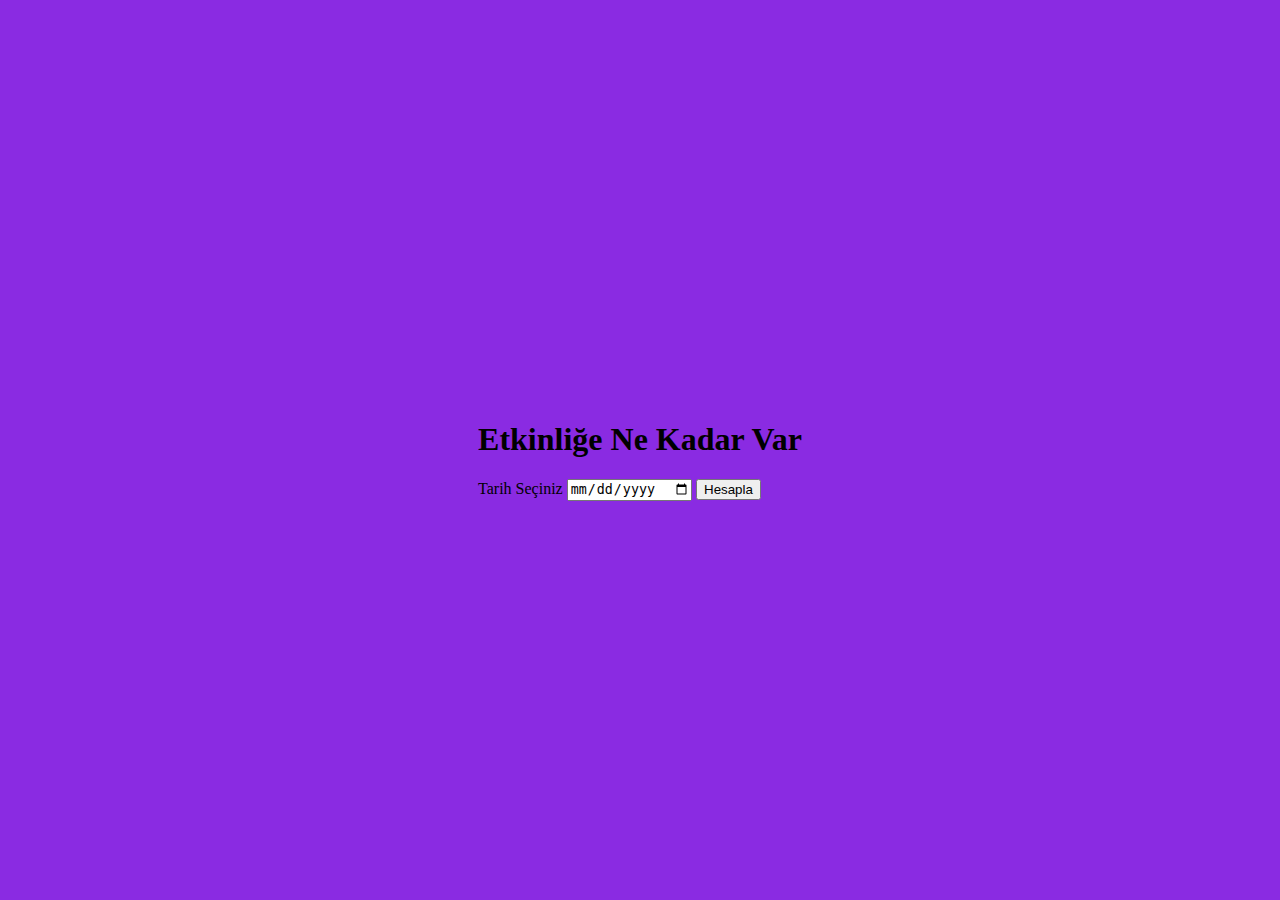
<file: Etkinliğe Ne Kadar Var/index.html>
<!DOCTYPE html>
<html lang="en">
<head>
    <meta charset="UTF-8">
    <meta name="viewport" content="width=device-width, initial-scale=1.0">
    <title>Etkinliğe Ne Kadar Var ?</title>
    <link rel="stylesheet" href="style.css">
</head>
<body>
    
    <div class="container">
        <div class="remainDiv" id="remainingDiv">
            <h1>Etkinliğe Ne Kadar Var</h1>
            <form class="form" id="remainingForm">
                <label>Tarih Seçiniz</label>
                <input type="date" id="date-picker" name="date">
                <button>Hesapla</button>
            </form>
        </div>

    </div>


    <script src="script.js"></script>
</body>
</html>
</file>
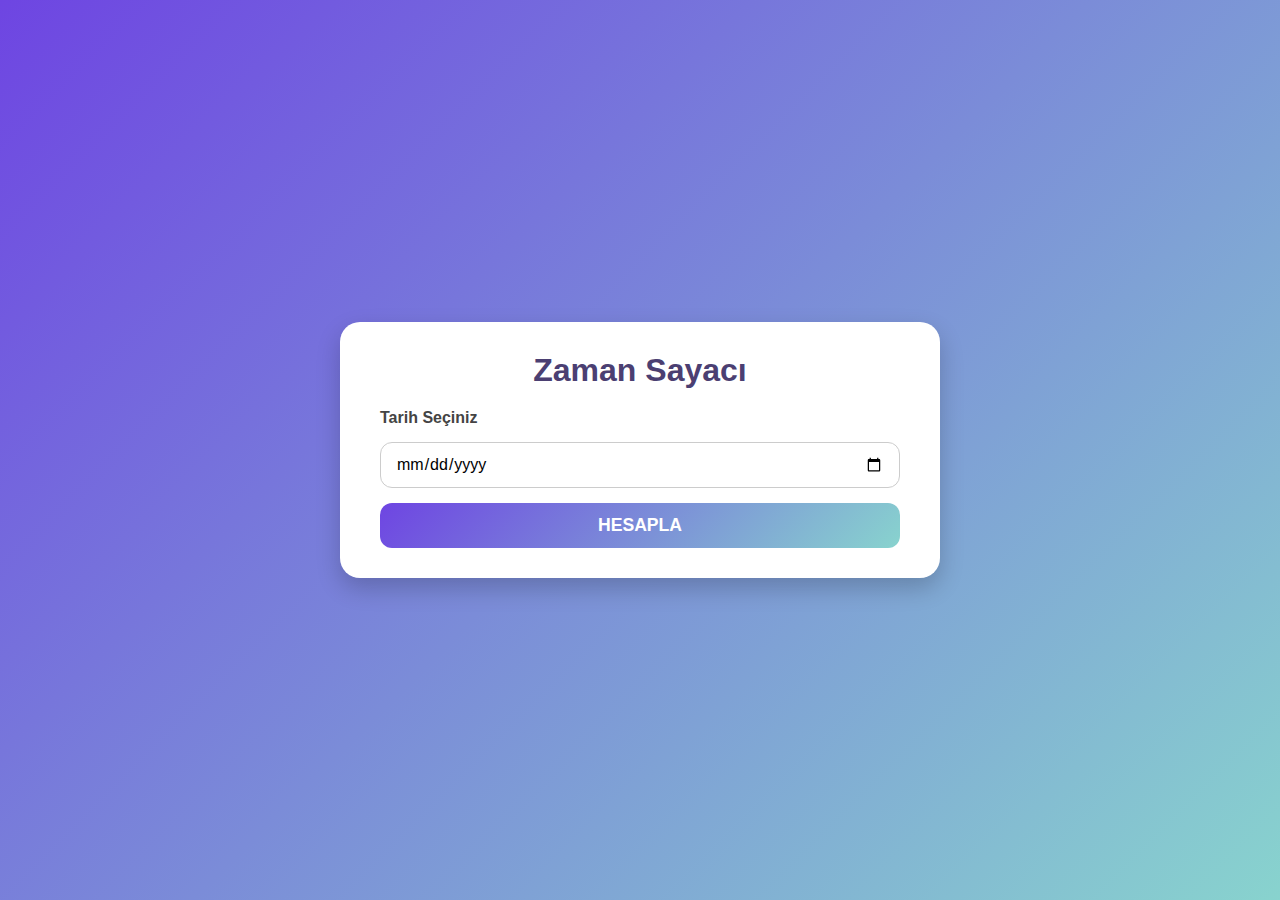
<file: Sayac/index.html>
<!DOCTYPE html>
<html lang="en">

<head>
    <meta charset="UTF-8">
    <meta http-equiv="X-UA-Compatible" content="IE=edge">
    <meta name="viewport" content="width=device-width, initial-scale=1.0">
    <title>Zaman Sayacı</title>
    <link rel="shortcut icon" href="">
    <link rel="stylesheet" href="style.css">
</head>

<body>

    <div class="container">
        <div class="remainingDiv" id="remainingDiv">
            <h1>Zaman Sayacı</h1>
            <form class="form" id="remainingForm">
                <label>Tarih Seçiniz</label>
                <input type="date" id="date-picker" name="date">
                <button>Hesapla</button>
            </form>
        </div>
        <div class="timeDiv" id="timeDiv" hidden>
            <h1>Etkinlik Geri Sayım</h1>
            <ul>
                <li><span>10</span>Gün</li>
                <li><span>10</span>Saat</li>
                <li><span>10</span>Dakika</li>
                <li><span>10</span>Saniye</li>
            </ul>
            <button id="resetButton">Sıfırla</button>
        </div>

        <div class="complete" id="complete" hidden>
            <h1>Vakit Geldi</h1>
            <button id="completeButton">Yeniden Hesapla</button>
        </div>

    </div>

    <script src="script.js"></script>
</body>

</html>
</file>
<file: Etkinliğe Ne Kadar Var/style.css>
*{
    box-sizing: border-box;
}

body {
    background-color: blueviolet;
    min-height: 100vh;
    margin: 0;
    display: flex;
    justify-content: center;
    align-items: center;
}
</file>
<file: Sayac/style.css>
* {
  box-sizing: border-box;
  margin: 0;
  padding: 0;
  font-family: 'Segoe UI', Tahoma, Geneva, Verdana, sans-serif;
}

body {
  background: linear-gradient(135deg, #6e45e2, #88d3ce);
  min-height: 100vh;
  display: flex;
  justify-content: center;
  align-items: center;
  color: #333;
}

.container {
  background: #fff;
  width: 90%;
  max-width: 600px;
  padding: 30px 40px;
  border-radius: 20px;
  box-shadow: 0 10px 25px rgba(0, 0, 0, 0.2);
  animation: fadeIn 0.6s ease-in-out;
}

h1 {
  font-size: 2rem;
  text-align: center;
  margin-bottom: 20px;
  color: #4b3f72;
}

.form {
  display: flex;
  flex-direction: column;
  gap: 15px;
}

label {
  font-weight: 600;
  text-align: left;
  color: #444;
}

input[type="date"] {
  padding: 12px 15px;
  font-size: 1rem;
  border-radius: 12px;
  border: 1px solid #ccc;
  transition: all 0.3s ease;
}

input[type="date"]:focus {
  border-color: #6e45e2;
  outline: none;
  box-shadow: 0 0 5px rgba(110, 69, 226, 0.5);
}

button {
  padding: 12px;
  font-size: 1.1rem;
  border: none;
  border-radius: 12px;
  background: linear-gradient(135deg, #6e45e2, #88d3ce);
  color: #fff;
  font-weight: bold;
  text-transform: uppercase;
  cursor: pointer;
  transition: all 0.3s ease;
}

button:hover {
  transform: translateY(-2px);
  box-shadow: 0 4px 12px rgba(0, 0, 0, 0.2);
}

.timeDiv, .complete {
  text-align: center;
  animation: fadeIn 0.6s ease-in-out;
}

ul {
  display: flex;
  justify-content: center;
  gap: 20px;
  margin: 20px 0;
}

li {
  list-style-type: none;
  font-size: 1rem;
  color: #333;
}

li span {
  display: block;
  font-size: 2.5rem;
  font-weight: bold;
  color: #6e45e2;
}

@keyframes fadeIn {
  from { opacity: 0; transform: translateY(10px); }
  to { opacity: 1; transform: translateY(0); }
}
</file>
